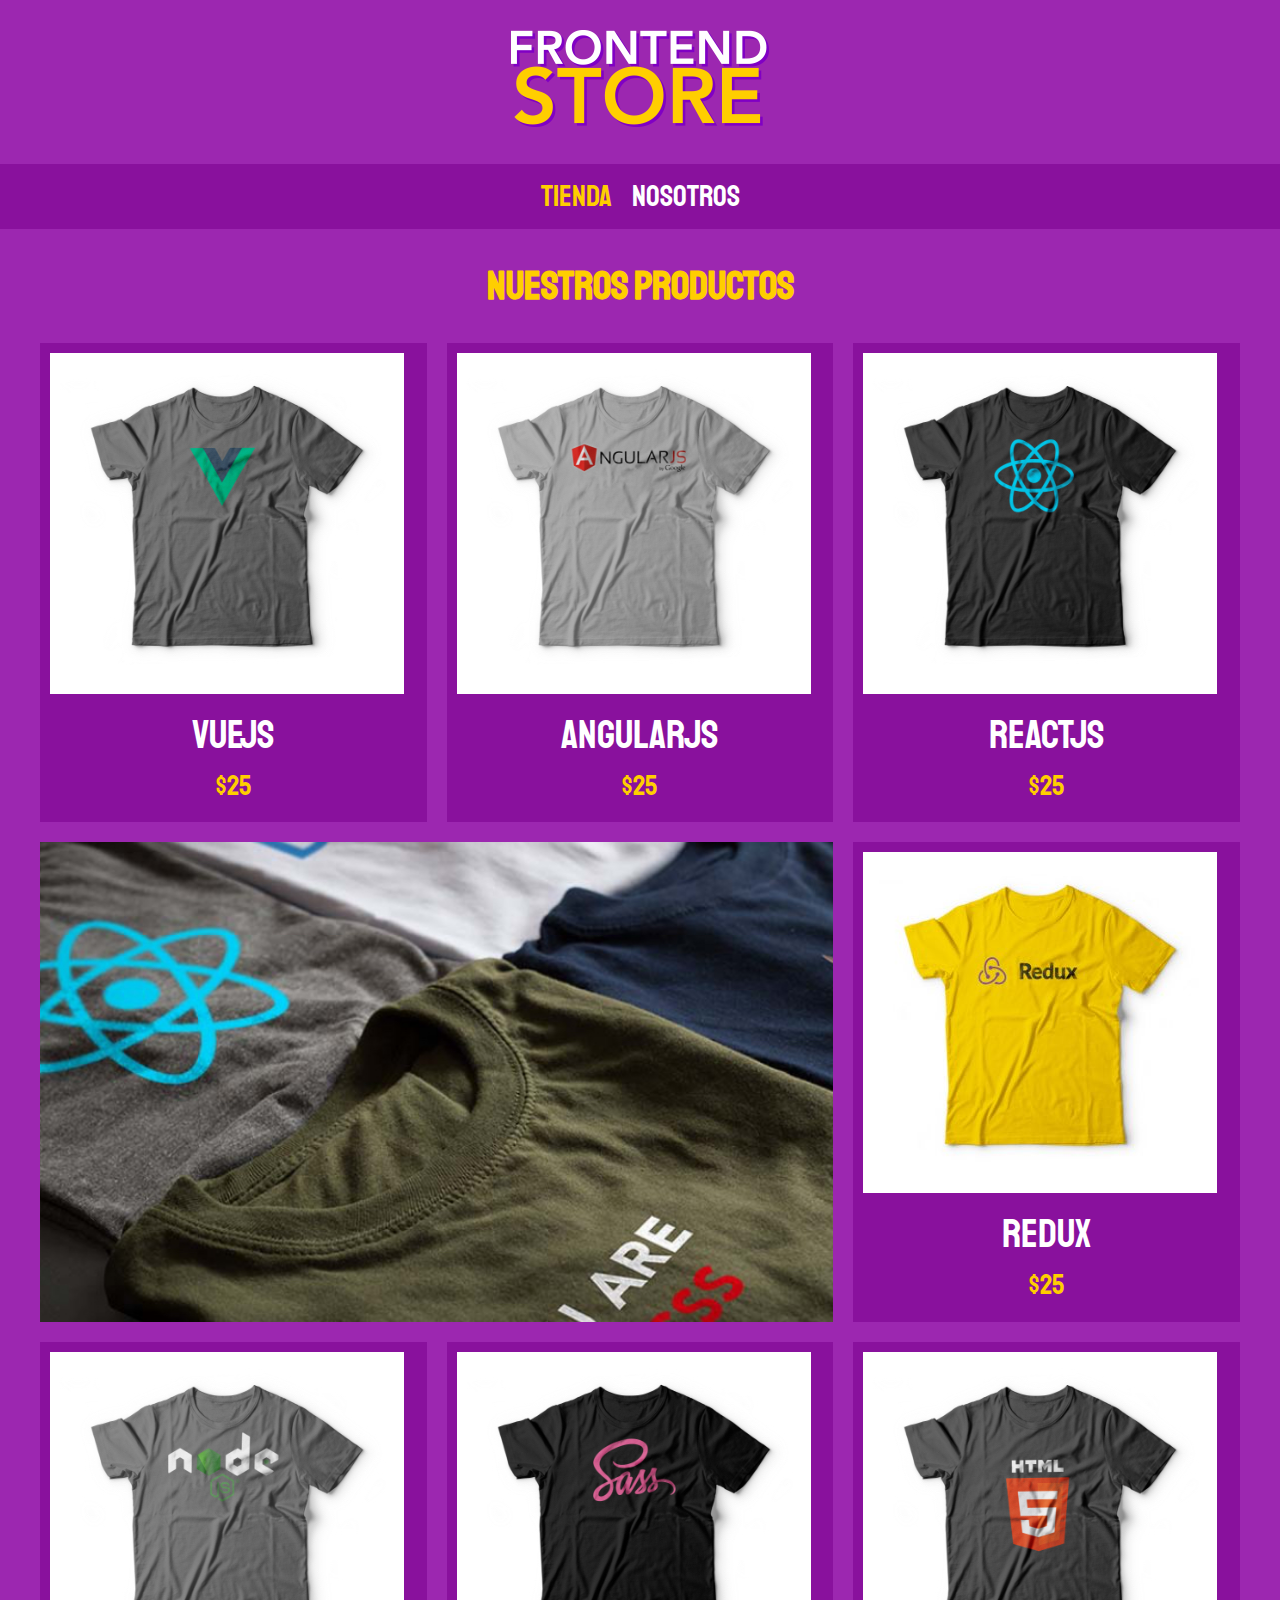
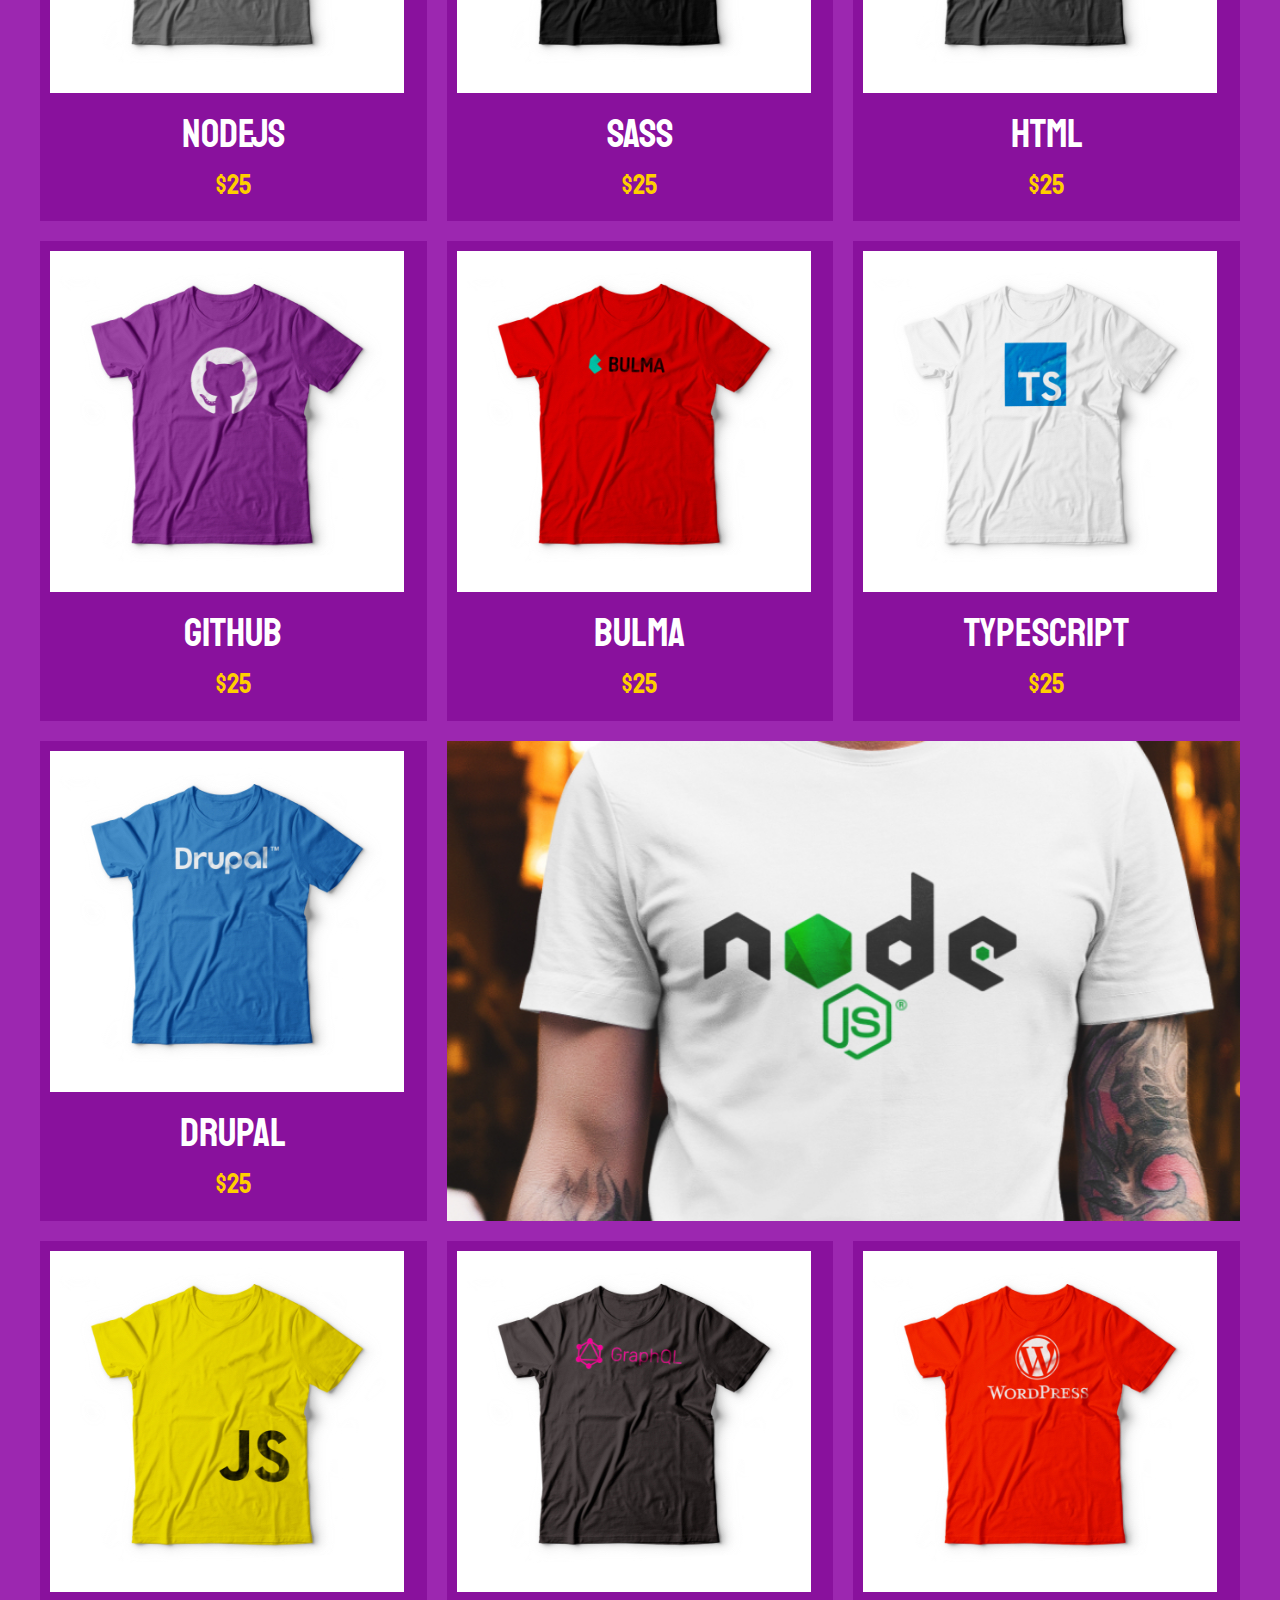
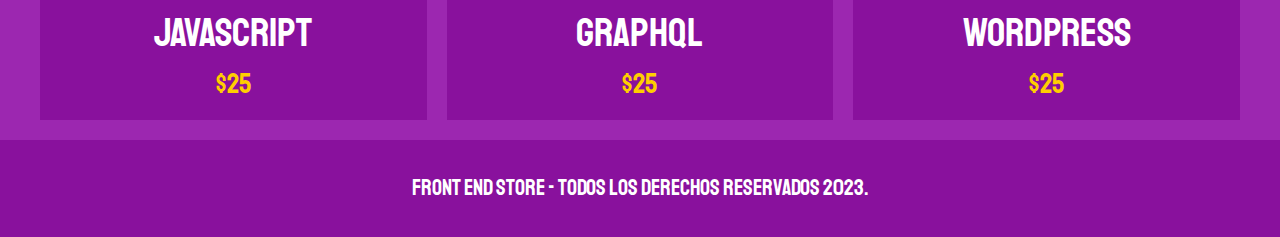
<file: index.html>
<!DOCTYPE html>
<html lang="en">
<head>
    <meta charset="UTF-8">
    <meta http-equiv="X-UA-Compatible" content="IE=edge">
    <meta name="viewport" content="width=device-width, initial-scale=1.0">
    <title>FrontEnd Store</title>
    <link rel="stylesheet" href="css/normalize.css">
    <link rel="stylesheet" href="css/styles.css">
    <link rel="preconnect" href="https://fonts.googleapis.com">
<link rel="preconnect" href="https://fonts.gstatic.com" crossorigin>
<link href="https://fonts.googleapis.com/css2?family=Staatliches&display=swap" rel="stylesheet">
</head>
<body>
    <header class="header">
        <a href="index.html">
            <img class="header__logo" src="img/logo.png" alt="Logotipo">
        </a>
    </header>

    <nav class="navegacion">
        <a class="navegacion__enlace navegacion__enlace--activo" href="index.html">Tienda</a>
        <a class="navegacion__enlace" href="nosotros.html">Nosotros</a>
    </nav>

    <main class="contenedor">
        <h1>Nuestros Productos</h1>

        <div class="grid">
            <div class="producto">
                <a href="producto.html">
                    <img class="producto__imagen" src="img/1.jpg" alt="imagen camisa">
                    <div class="producto__informacion">
                        <p class="producto__nombre">VueJS</p>
                        <p class="producto__precio">$25</p>
                    </div>
                </a>
            </div>

            <div class="producto">
                <a href="producto.html">
                    <img class="producto__imagen" src="img/2.jpg" alt="imagen camisa">
                    <div class="producto__informacion">
                        <p class="producto__nombre">AngularJS</p>
                        <p class="producto__precio">$25</p>
                    </div>
                </a>
            </div>

            <div class="producto">
                <a href="producto.html">
                    <img class="producto__imagen" src="img/3.jpg" alt="imagen camisa">
                    <div class="producto__informacion">
                        <p class="producto__nombre">ReactJS</p>
                        <p class="producto__precio">$25</p>
                    </div>
                </a>
            </div>

            <div class="producto">
                <a href="producto.html">
                    <img class="producto__imagen" src="img/4.jpg" alt="imagen camisa">
                    <div class="producto__informacion">
                        <p class="producto__nombre">Redux</p>
                        <p class="producto__precio">$25</p>
                    </div>
                </a>
            </div>

            <div class="producto">
                <a href="producto.html">
                    <img class="producto__imagen" src="img/5.jpg" alt="imagen camisa">
                    <div class="producto__informacion">
                        <p class="producto__nombre">NodeJs</p>
                        <p class="producto__precio">$25</p>
                    </div>
                </a>
            </div>
            <div class="producto">
                <a href="producto.html">
                    <img class="producto__imagen" src="img/6.jpg" alt="imagen camisa">
                    <div class="producto__informacion">
                        <p class="producto__nombre">SASS</p>
                        <p class="producto__precio">$25</p>
                    </div>
                </a>
            </div>
            <div class="producto">
                <a href="producto.html">
                    <img class="producto__imagen" src="img/7.jpg" alt="imagen camisa">
                    <div class="producto__informacion">
                        <p class="producto__nombre">HTML</p>
                        <p class="producto__precio">$25</p>
                    </div>
                </a>
            </div>
            <div class="producto">
                <a href="producto.html">
                    <img class="producto__imagen" src="img/8.jpg" alt="imagen camisa">
                    <div class="producto__informacion">
                        <p class="producto__nombre">GITHub</p>
                        <p class="producto__precio">$25</p>
                    </div>
                </a>
            </div>
            <div class="producto">
                <a href="producto.html">
                    <img class="producto__imagen" src="img/9.jpg" alt="imagen camisa">
                    <div class="producto__informacion">
                        <p class="producto__nombre">Bulma</p>
                        <p class="producto__precio">$25</p>
                    </div>
                </a>
            </div>
            <div class="producto">
                <a href="producto.html">
                    <img class="producto__imagen" src="img/10.jpg" alt="imagen camisa">
                    <div class="producto__informacion">
                        <p class="producto__nombre">TypeScript</p>
                        <p class="producto__precio">$25</p>
                    </div>
                </a>
            </div>
            <div class="producto">
                <a href="producto.html">
                    <img class="producto__imagen" src="img/11.jpg" alt="imagen camisa">
                    <div class="producto__informacion">
                        <p class="producto__nombre">Drupal</p>
                        <p class="producto__precio">$25</p>
                    </div>
                </a>
            </div>
            <div class="producto">
                <a href="producto.html">
                    <img class="producto__imagen" src="img/12.jpg" alt="imagen camisa">
                    <div class="producto__informacion">
                        <p class="producto__nombre">JavaScript</p>
                        <p class="producto__precio">$25</p>
                    </div>
                </a>
            </div>
            <div class="producto">
                <a href="producto.html">
                    <img class="producto__imagen" src="img/13.jpg" alt="imagen camisa">
                    <div class="producto__informacion">
                        <p class="producto__nombre">GraphQL</p>
                        <p class="producto__precio">$25</p>
                    </div>
                </a>
            </div>
            <div class="producto">
                <a href="producto.html">
                    <img class="producto__imagen" src="img/14.jpg" alt="imagen camisa">
                    <div class="producto__informacion">
                        <p class="producto__nombre">WordPress</p>
                        <p class="producto__precio">$25</p>
                    </div>
                </a>
            </div>

            <div class="grafico grafico--camisas"></div>
            <div class="grafico grafico--node"></div>
        </div>
    </main>
    <footer class="footer">
        <p class="footer__texto">Front End Store - Todos los derechos Reservados 2023.</p>
    </footer>
</body>
</html>
</file>
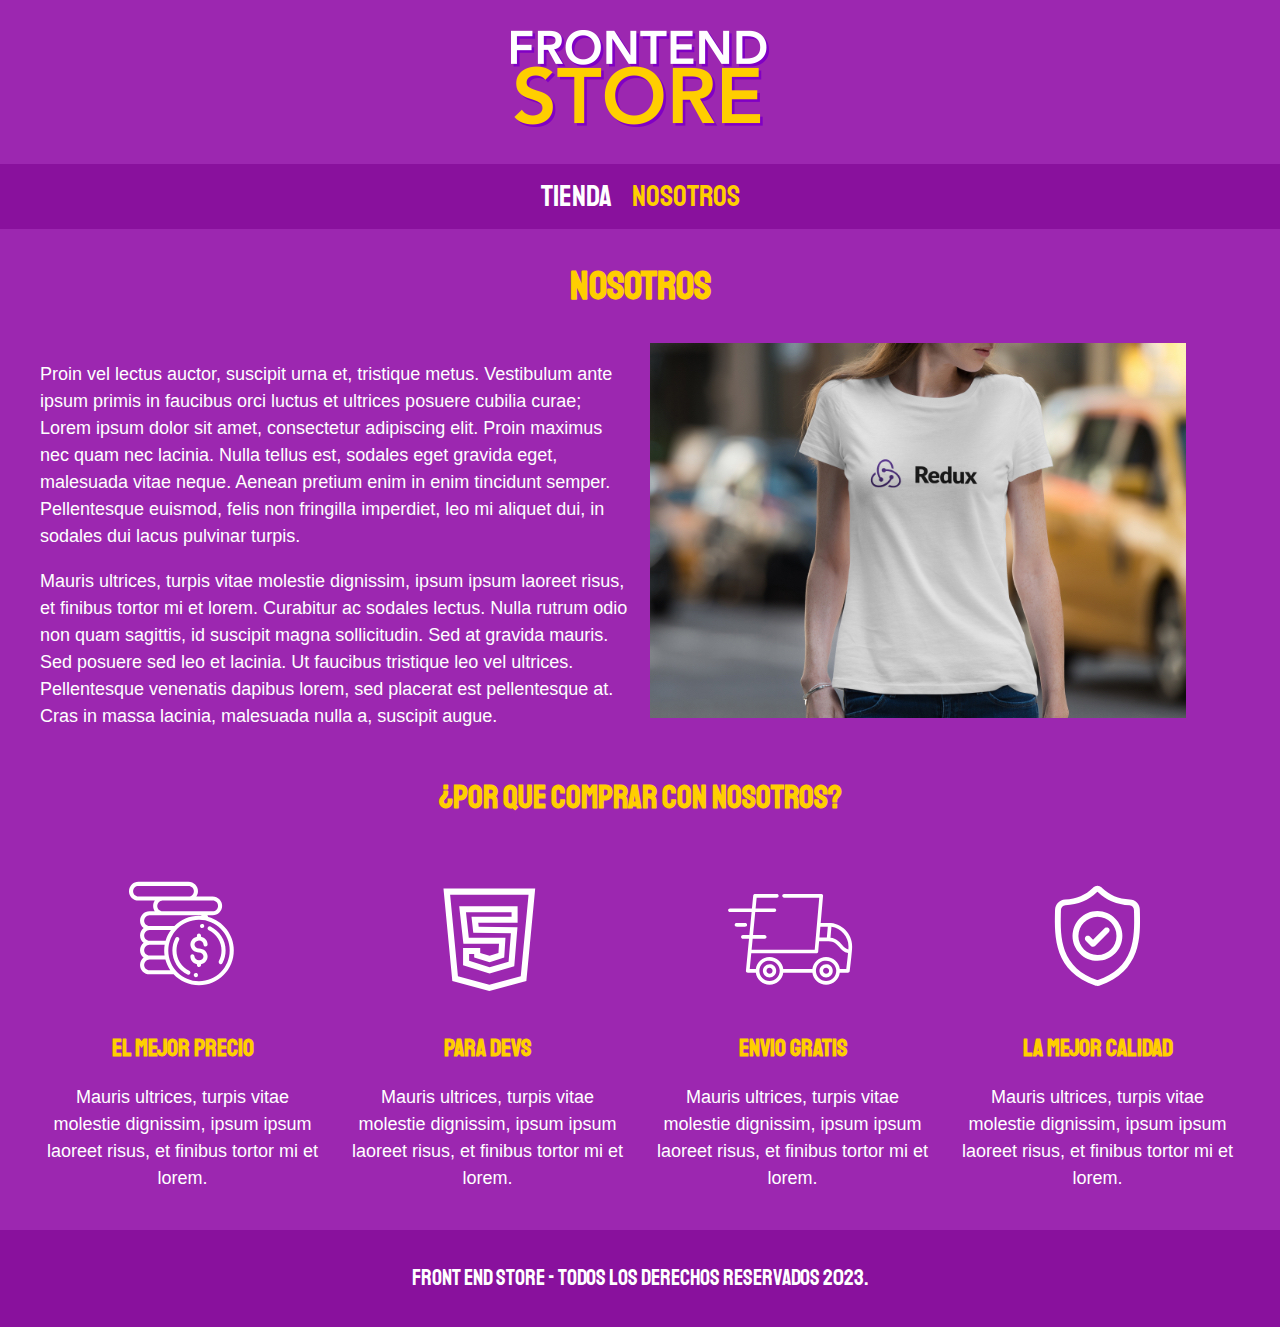
<file: nosotros.html>
<!DOCTYPE html>
<html lang="en">
<head>
    <meta charset="UTF-8">
    <meta http-equiv="X-UA-Compatible" content="IE=edge">
    <meta name="viewport" content="width=device-width, initial-scale=1.0">
    <title>FrontEnd Store</title>
    <link rel="stylesheet" href="css/normalize.css">
    <link rel="stylesheet" href="css/styles.css">
    <link rel="preconnect" href="https://fonts.googleapis.com">
<link rel="preconnect" href="https://fonts.gstatic.com" crossorigin>
<link href="https://fonts.googleapis.com/css2?family=Staatliches&display=swap" rel="stylesheet">
</head>
<body>
    <header class="header">
        <a href="index.html">
            <img class="header__logo" src="img/logo.png" alt="Logotipo">
        </a>
    </header>

    <nav class="navegacion">
        <a class="navegacion__enlace" href="index.html">Tienda</a>
        <a class="navegacion__enlace navegacion__enlace--activo" href="nosotros.html">Nosotros</a>
    </nav>

    <main class="contenedor">
        <h1>Nosotros</h1>

        <div class="nosotros">
            <div class="nosotros__contenido">
                <p>Proin vel lectus auctor, suscipit urna et, tristique metus. Vestibulum ante ipsum primis in faucibus orci luctus et ultrices posuere cubilia curae; Lorem ipsum dolor sit amet, consectetur adipiscing elit. Proin maximus nec quam nec lacinia. Nulla tellus est, sodales eget gravida eget, malesuada vitae neque. Aenean pretium enim in enim tincidunt semper. Pellentesque euismod, felis non fringilla imperdiet, leo mi aliquet dui, in sodales dui lacus pulvinar turpis.</p>
                <p>Mauris ultrices, turpis vitae molestie dignissim, ipsum ipsum laoreet risus, et finibus tortor mi et lorem. Curabitur ac sodales lectus. Nulla rutrum odio non quam sagittis, id suscipit magna sollicitudin. Sed at gravida mauris. Sed posuere sed leo et lacinia. Ut faucibus tristique leo vel ultrices. Pellentesque venenatis dapibus lorem, sed placerat est pellentesque at. Cras in massa lacinia, malesuada nulla a, suscipit augue.</p>
            </div>
            <img class="nosotros__imagen" src="img/nosotros.jpg" alt="imagen nosotros">
        </div>
    </main>

    <section class="contenedor comprar">
        <h2 class="comprar__titulo">¿Por que comprar con nosotros?</h2>

        <div class="bloques">
            <div class="bloque">
                <img class="bloque__imagen"src="img/icono_1.png" alt="por que comprar">
                <h3 class="bloque__titulo">El Mejor Precio</h3>
                <p>Mauris ultrices, turpis vitae molestie dignissim, ipsum ipsum laoreet risus, et finibus tortor mi et lorem.</p>
            </div> <!--bloque-->

            <div class="bloque">
                <img class="bloque__imagen"src="img/icono_2.png" alt="por que comprar">
                <h3 class="bloque__titulo">Para Devs</h3>
                <p>Mauris ultrices, turpis vitae molestie dignissim, ipsum ipsum laoreet risus, et finibus tortor mi et lorem.</p>
            </div> <!--bloque-->

            <div class="bloque">
                <img class="bloque__imagen"src="img/icono_3.png" alt="por que comprar">
                <h3 class="bloque__titulo">Envio gratis</h3>
                <p>Mauris ultrices, turpis vitae molestie dignissim, ipsum ipsum laoreet risus, et finibus tortor mi et lorem.</p>
            </div> <!--bloque-->

            <div class="bloque">
                <img class="bloque__imagen"src="img/icono_4.png" alt="por que comprar">
                <h3 class="bloque__titulo">La mejor calidad</h3>
                <p>Mauris ultrices, turpis vitae molestie dignissim, ipsum ipsum laoreet risus, et finibus tortor mi et lorem.</p>
            </div> <!--bloque-->

        </div><!--bloques-->
    </section>

    <footer class="footer">
        <p class="footer__texto">Front End Store - Todos los derechos Reservados 2023.</p>
    </footer>
</body>
</html>
</file>
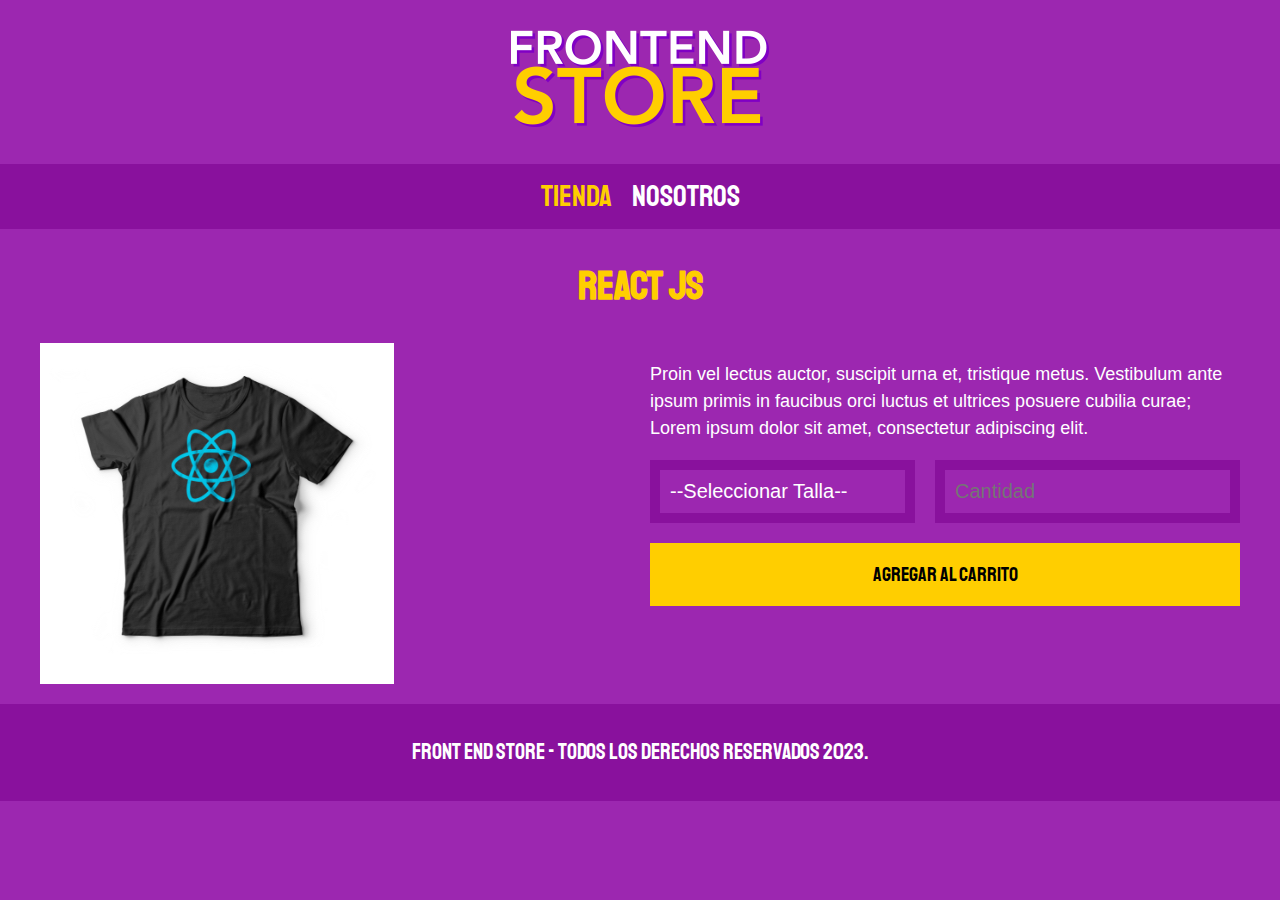
<file: producto.html>
<!DOCTYPE html>
<html lang="en">
<head>
    <meta charset="UTF-8">
    <meta http-equiv="X-UA-Compatible" content="IE=edge">
    <meta name="viewport" content="width=device-width, initial-scale=1.0">
    <title>FrontEnd Store</title>
    <link rel="stylesheet" href="css/normalize.css">
    <link rel="stylesheet" href="css/styles.css">
    <link rel="preconnect" href="https://fonts.googleapis.com">
<link rel="preconnect" href="https://fonts.gstatic.com" crossorigin>
<link href="https://fonts.googleapis.com/css2?family=Staatliches&display=swap" rel="stylesheet">
</head>
<body>
    <header class="header">
        <a href="index.html">
            <img class="header__logo" src="img/logo.png" alt="Logotipo">
        </a>
    </header>

    <nav class="navegacion">
        <a class="navegacion__enlace navegacion__enlace--activo" href="index.html">Tienda</a>
        <a class="navegacion__enlace" href="nosotros.html">Nosotros</a>
    </nav>

    <main class="contenedor">
        <h1>React JS</h1>

        <div class="camisa">
            <img src="img/3.jpg" alt="imagen del producto" class="camisa__imagen">
            <div class="camisa__contenido">
                <p>Proin vel lectus auctor, suscipit urna et, tristique metus. Vestibulum ante ipsum primis in faucibus orci luctus et ultrices posuere cubilia curae; Lorem ipsum dolor sit amet, consectetur adipiscing elit.</p>

                <form class="formulario">
                    <select class="formulario__campo">
                        <option disabled selected>--Seleccionar Talla--</option>
                        <option>Chica</option>
                        <option>Mediana</option>
                        <option>Grande</option>
                    </select>
                    <input class="formulario__campo" type="number" placeholder="Cantidad" min="1">
                    <input class="formulario__submit" type="submit" value="Agregar al carrito">
                </form>
            </div>
        </div>
    </main>

    <footer class="footer">
        <p class="footer__texto">Front End Store - Todos los derechos Reservados 2023.</p>
    </footer>
</body>
</html>
</file>
<file: css/styles.css>
:root{
    --primario: #9C27B0;
    --primarioOscuro: #89119D;
    --secundario: #FFCE00;
    --secundarioOscuro: rgb(233,287,2);
    --blanco: #fff;
    --negro: #000;
    --fuentePrincipal:'Staatliches', cursive;

}

html {
    box-sizing: border-box;
    font-size: 62.5%;
}

*, *:before, *:after{
    box-sizing: inherit;
}

/** Globales **/

body {
    background-color: var(--primario);
    font-size: 1.6rem;
    line-height: 1.5;
}

p{
    font-size: 1.8rem;
    font-family: Arial, Helvetica, sans-serif;
    color: var(--blanco);
}

a{
    text-decoration: none;
}

img{
    max-width: 100%;
}

.contenedor{
    max-width: 120rem;
    margin: 0 auto;
}
h1,h2,h3{
    text-align: center;
    color: var(--secundario);
    font-family: var(--fuentePrincipal);
}

h1{
    font-size: 4rem;
}
h2{
    font-size: 3.2rem;
}

h3{
    font-size: 2.4rem;
}

/* header */

.header {
    display: flex;
    justify-content: center;
}

.header__logo {
    margin: 3rem 0;
}

/* footer */
.footer{
    background-color: var(--primarioOscuro);
    padding:1rem 0;
    margin-top: 2rem;
}
.footer__texto{
    font-family: var(--fuentePrincipal);
    text-align: center;
    font-size: 2.2rem;
}
/* Navegacion */
.navegacion {
    background-color: var(--primarioOscuro);
    padding: 1rem 0;
    display: flex;
    justify-content: center;
    gap: 2rem;
}

.navegacion__enlace{
    font-family:var(--fuentePrincipal);
    color: var(--blanco);
    font-size: 3rem;
}
.navegacion__enlace--activo,
.navegacion__enlace:hover{
    color: var(--secundario);
}
/* grid */

.grid{
    display: grid;
    grid-template-columns: repeat(2, 1fr);
    gap: 2rem;
}
@media(min-width: 768px){
    .grid{
        grid-template-columns: repeat(3, 1fr);
    }
}
/* productos */

.producto{
    background-color: var(--primarioOscuro);
    padding: 1rem;
}


.producto__nombre{
    font-size: 4rem;
}

.producto__precio{
    font-size: 2.8rem;
    color: var(--secundario);
}

.producto__nombre,.producto__precio{
    font-family: var(--fuentePrincipal);
    margin: 1rem 0;
    text-align: center;
    line-height: 1.2;
}

.grafico{
    min-height: 30rem;
    background-repeat: no-repeat;
    background-size: cover;
    grid-column: 1 / 3;
}

.grafico--camisas{
    grid-row: 2 / 3 ;
    background-image: url(../img/grafico1.jpg);
}

.grafico--node{
    background-image: url(../img/grafico2.jpg);
    grid-row: 8 / 9;
}

@media (min-width: 768px){
    .grafico--node{
        grid-row: 5 / 6;
        grid-column: 2 / 4;
    }
}

/* nosotros */
.nosotros{
    display: grid;
    grid-template-rows: repeat(2,auto);
}

@media (min-width: 768px){
    .nosotros{
        
        grid-template-columns: repeat(2,1fr);
        column-gap: 2rem;
    }
}

.nosotros__imagen {
    grid-row: 1/2;
}
@media (min-width: 768px){
    .nosotros__imagen{
        grid-column: 2/3;
    }
    
}

/* bloques */

.bloques {
    display: grid;
    grid-template-columns: repeat(2,1fr);
    gap: 2rem;
}
@media (min-width:768px){
    .bloques{
        grid-template-columns: repeat(4,1fr);
    }
}

.bloque {
    text-align: center;
}

.bloque__titulo {
    margin: 0;
}

/* pagina del producto */

@media(min-width: 768px){
    .camisa{
        display: grid;
        grid-template-columns: repeat(2,1fr);
        column-gap: 2rem;
    }
}

.formulario{
    display: grid;
    grid-template-columns: repeat(2,1fr);
    gap: 2rem;
}

.formulario__campo{
    border: 1rem solid var(--primarioOscuro);
    background-color: transparent;
    color: var(--blanco);
    font-size: 2rem;
    font-family: Arial, Helvetica, sans-serif;
    padding: 1rem;
    appearance: none;
}

.formulario__submit{
    background-color: var(--secundario);
    border: none;
    font-size: 2rem;
    font-family: var(--fuentePrincipal);
    padding: 2rem;
    transition: background-color .3s ease;
    grid-column: 1/3;
}

.formulario__submit:hover{
    cursor: pointer;
    background-color: var(--secundarioOscuro);
}
</file>
